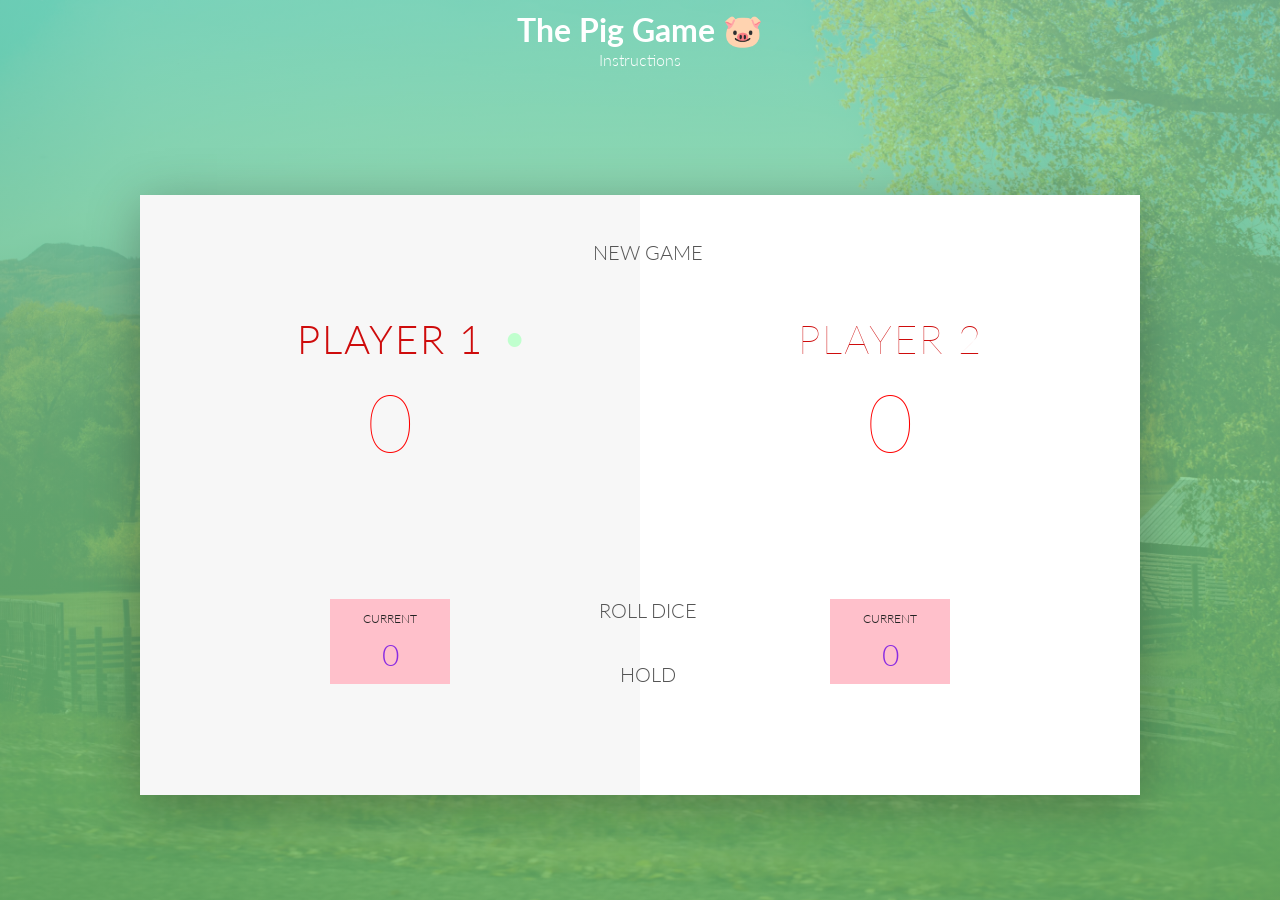
<file: The-Pig-Game/index.html>
<!DOCTYPE html>
<html lang="en">
    <head>
        <meta charset="UTF-8">
        <link href="https://fonts.googleapis.com/css?family=Lato:100,300,600" rel="stylesheet" type="text/css">
        <link href="http://code.ionicframework.com/ionicons/2.0.1/css/ionicons.min.css" rel="stylesheet" type="text/css">
        <link type="text/css" rel="stylesheet" href="style.css">

        <title>Pig Game</title>
    </head>

    <body>
        <h1>The Pig Game 🐷</h1>
        <p class="instructions">Instructions</p>
        <div class="modal">
            <h2>The rules of the game</h2>
            <p>- The game has 2 players, playing in rounds</p>
            <p>- In each turn, a player rolls a dice as many times as he whishes. Each result get added to his ROUND score</p>
            <p>- BUT, if the player rolls a 1, all his ROUND score gets lost. After that, it's the next player's turn</p>
            <p>- The player can choose to 'Hold', which means that his ROUND score gets added to his GLBAL score. After that, it's the next player's turn</p>
            <p>- The first player to reach 100 points on GLOBAL score wins the game</p>
            <button class="close"><i class="ion-ios-close"></i>Close</button>
        </div>
        <div class="wrapper clearfix">
            <div class="player-0-panel active">
                <div class="player-name" id="name-0">Player 1</div>
                <div class="player-score" id="score-0">43</div>
                <div class="player-current-box">
                    <div class="player-current-label">Current</div>
                    <div class="player-current-score" id="current-0">11</div>
                </div>
            </div>

            <div class="player-1-panel">
                <div class="player-name" id="name-1">Player 2</div>
                <div class="player-score" id="score-1">72</div>
                <div class="player-current-box">
                    <div class="player-current-label">Current</div>
                    <div class="player-current-score" id="current-1">0</div>
                </div>
            </div>

            <button class="btn-new"><i class="ion-ios-plus-outline"></i>New game</button>
            <button class="btn-roll"><i class="ion-ios-loop"></i>Roll dice</button>
            <button class="btn-hold"><i class="ion-ios-download-outline"></i>Hold</button>

            <img src="dice-5.png" alt="Dice" class="dice">
        </div>

        <script src="app.js"></script>
    </body>
</html>
</file>
<file: The-Pig-Game/style.css>
/**********************************************
*** GENERAL
**********************************************/

html {
    margin: 0;
    padding: 0;
}

* {
    margin: 0;
    padding: 0;
    box-sizing: border-box;

}

.clearfix::after {
    content: "";
    display: table;
    clear: both;
}

body {
    background-image: linear-gradient(rgba(137, 216, 167, 0.781), rgba(108, 194, 113, 0.808)), url(farm.jpg);
    background-size: cover;
    background-position: center;
    font-family: Lato;
    font-weight: 300;
    position: relative;
    height: 100vh;
    color: rgb(206, 12, 12);
    padding-top: 10px;
}

h1 {
    text-align: center;
    color: white;
}

h2 {
    text-align: center;
    color: white;
    margin-bottom: 40px;
}

p {
    text-align: center;
    color: white;
    margin-bottom: 20px;
}

p:hover {
    cursor: pointer;
    text-decoration: underline;
}

.modal {
    top: 0;
    left: 0;
    opacity: 0;
    position: absolute;
    width: 100vw;
    height: 100vh;
    background-color: rgba(0, 0, 0, 0.8);
    z-index: 1;
    display: none;
    padding: 20px;
    transition: all 800ms ease-in;
}

.modal p {
    text-decoration: none;
    font-size: 21px;
    cursor: default;
    width: 1000px;
    margin-left: auto;
    margin-right: auto;
    text-align: center;

}

.modal button {
    color: rgb(199, 15, 54);
    margin-top: 50px;
}

.show {
    display: block;
    padding-top: 20px;
    opacity: 1;
}

.hide {
    display: none;
    opacity: 0;
}

.wrapper {
    width: 1000px;
    position: absolute;
    top: 65%;
    left: 50%;
    transform: translate(-50%, -65%);
    background-color: #fff;
    box-shadow: 0px 10px 50px rgba(0, 0, 0, 0.3);
    overflow: hidden;
}

.player-0-panel,
.player-1-panel {
    width: 50%;
    float: left;
    height: 600px;
    padding: 100px;
}



/**********************************************
*** PLAYERS
**********************************************/

.player-name {
    font-size: 40px;
    text-align: center;
    text-transform: uppercase;
    letter-spacing: 2px;
    font-weight: 100;
    margin-top: 20px;
    margin-bottom: 10px;
    position: relative;
}

.player-score {
    text-align: center;
    font-size: 80px;
    font-weight: 100;
    color:red;
    margin-bottom: 130px;
}

.active { background-color: #f7f7f7; }
.active .player-name { font-weight: 300; }

.active .player-name::after {
    content: "\2022";
    font-size: 47px;
    position: absolute;
    color: rgb(192, 255, 206);
    top: -7px;
    right: 10px;

}

.player-current-box {
    background-color: pink;
    color:blueviolet;
    width: 40%;
    margin: 0 auto;
    padding: 12px;
    text-align: center;
}

.player-current-label {
    text-transform: uppercase;
    margin-bottom: 10px;
    font-size: 12px;
    color: #222;
}

.player-current-score {
    font-size: 30px;
}

button {
    position: absolute;
    width: 200px;
    left: 50%;
    transform: translateX(-50%);
    color: #555;
    background: none;
    border: none;
    font-family: Lato;
    font-size: 20px;
    text-transform: uppercase;
    cursor: pointer;
    font-weight: 300;
    transition: background-color 0.3s, color 0.3s;
}

button:hover { font-weight: 600; }
button:hover i { margin-right: 20px; }

button:focus {
    outline: none;
}

i {
    color: pink;
    display: inline-block;
    margin-right: 15px;
    font-size: 32px;
    line-height: 1;
    vertical-align: text-top;
    margin-top: -4px;
    transition: margin 0.3s;
}

.btn-new { top: 45px;}
.btn-roll { top: 403px;}
.btn-hold { top: 467px;}

.dice {
    position: absolute;
    left: 50%;
    top: 178px;
    transform: translateX(-50%);
    height: 100px;
    box-shadow: 0px 10px 60px rgba(0, 0, 0, 0.10);
}

.winner { background-color: #f7f7f7; }
.winner .player-name { font-weight: 300; color: #EB4D4D; }
</file>
